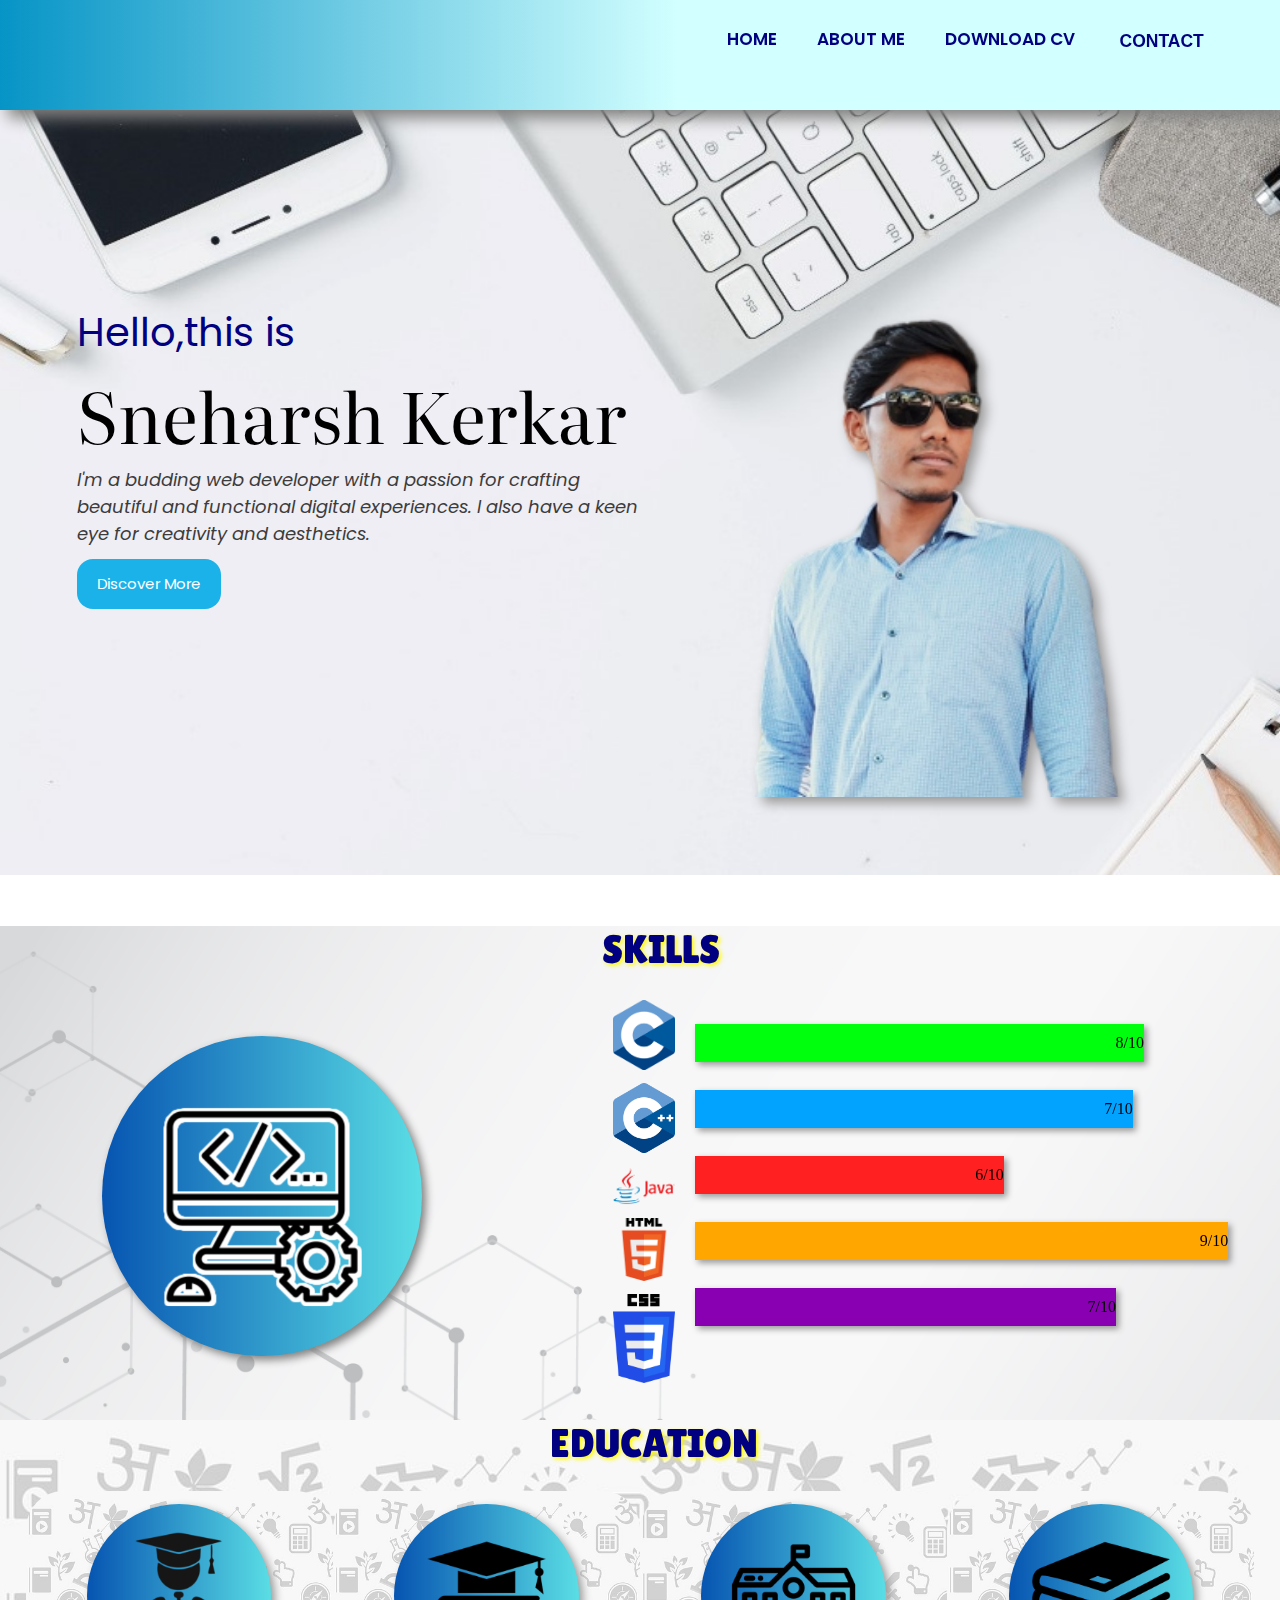
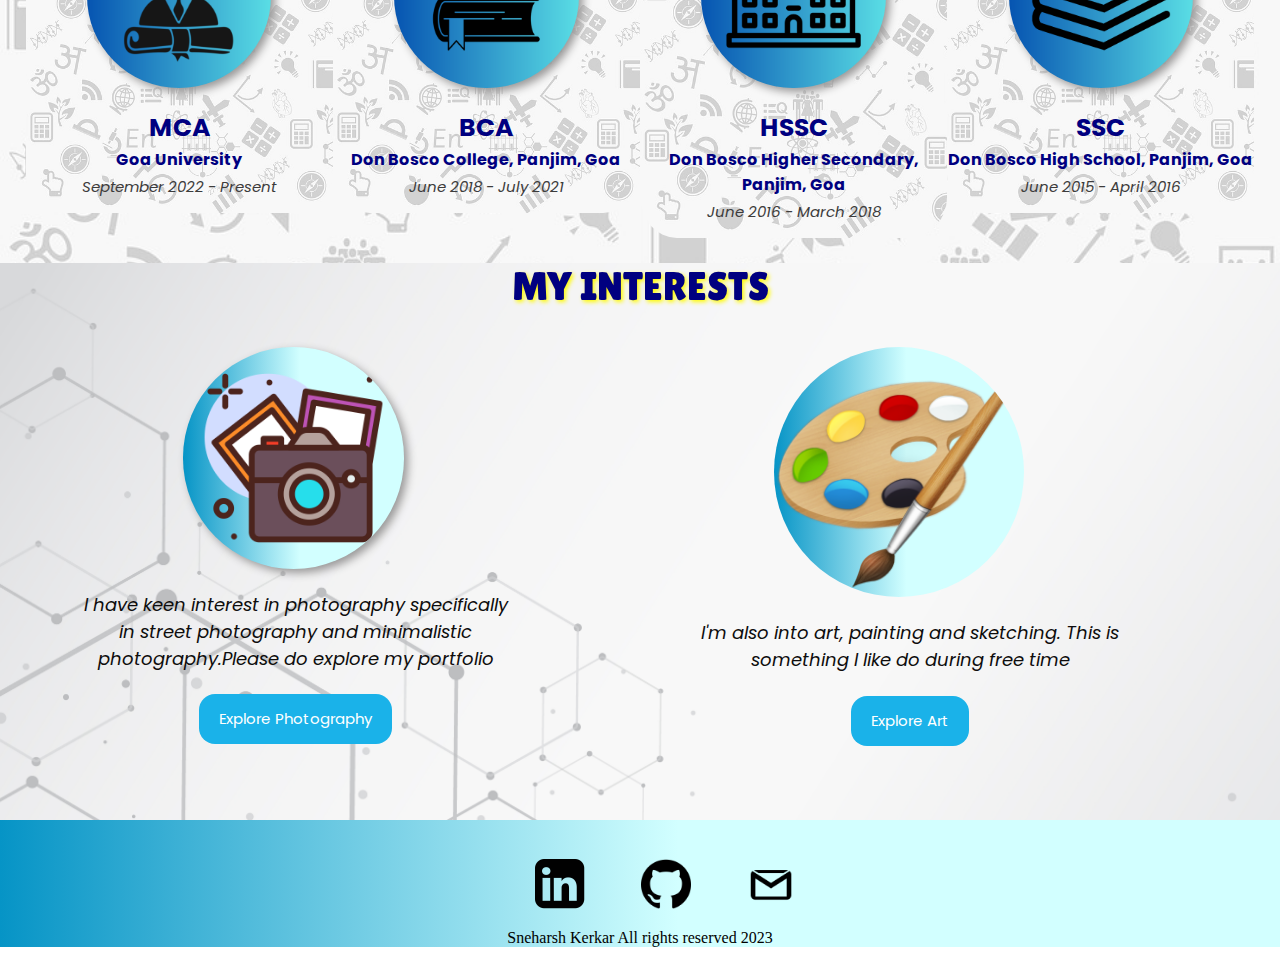
<file: index.html>
<!DOCTYPE html>
<html lang="en">
<head>
    <meta charset="UTF-8">
    <meta http-equiv="X-UA-Compatible" content="IE=edge">
    <meta name="viewport" content="width=device-width, initial-scale=1.0">
    <title>Home-Sneharsh Kerkar</title>
    <link rel="stylesheet" href="style.css">
    <link rel="preconnect" href="https://fonts.googleapis.com">
    <link rel="preconnect" href="https://fonts.gstatic.com" crossorigin>
    <link href="https://fonts.googleapis.com/css2?family=Poppins:wght@700&display=swap" rel="stylesheet">
    <link rel="preconnect" href="https://fonts.googleapis.com">
<link rel="preconnect" href="https://fonts.gstatic.com" crossorigin>
<link href="https://fonts.googleapis.com/css2?family=Poppins&display=swap" rel="stylesheet">
<link rel="preconnect" href="https://fonts.googleapis.com">
<link rel="preconnect" href="https://fonts.gstatic.com" crossorigin>
<link href="https://fonts.googleapis.com/css2?family=Literata:opsz,wght@7..72,500&display=swap" rel="stylesheet">
<link href="https://fonts.googleapis.com/css2?family=Poppins:wght@700&display=swap" rel="stylesheet">
<link href="https://fonts.googleapis.com/css2?family=Lilita+One&display=swap" rel="stylesheet">

</head>
<body >
    <div class="main-container">
     <div class="top-navbar">
        <nav>

          <div class="dropdown">
            <button class="dropbtn"><b> CONTACT</b></button>
            <div class="dropdown-content">
              <a href="https://www.linkedin.com/in/sneharshkerkar/" target="_blank"><img src="images/linkedin.png" alt="" style="height: 21px; padding: 0%;"></a> 
              <a href="mailto:sneharshkerkar1@gmail.com" target="_blank"><img src="images/mail.png" alt="" style="height: 21px;"></a> 
              
            </div>
          </div>

        <a href="sneharshKerkar.pdf" download="sneharshkerkarcv" target="_blank">DOWNLOAD CV</a>

        <a href="about.html" target="_blank">ABOUT ME</a>
        <a class="active" href="index.html" target="_blank">HOME</a>
    </nav>
     </div>
     <div class="home-image" >
       
       <div class="my-info">
        <div class="profile" >
            <img src="images/profilephoto.png" alt="">
           </div>
           
         <div id="hello">Hello,this is </div> <div id="name">Sneharsh Kerkar</div>
         <div id="intro">I'm a budding web developer with a passion for crafting beautiful and functional digital experiences. I also have a keen eye for creativity and aesthetics.</div>
         <a href="https://www.instagram.com/snxhxrsh/" target="_blank"><button class="discover" >Discover More</button></a>
       </div>
       
     </div>

     <div class="home-page2">
      <div class="skill-title">SKILLS </div>
      <div class="skill-logo">
         <img src="images/skillogo (2).png" alt="">
      
      <span><div class="skill-info">
        <div class="coding-logos">
          <img id="clogo" src="images/clogo.png" alt=""><br>
          <img id="cpplogo" src="images/cpplogo.png" alt=""><br>
          <img id="javalogo" src="images/javalogo.png" alt=""><br>
          <img id="htmllogo" src="images/htmllogo.png" alt=""><br>
          <img id="csslogo" src="images/csslogo.png" alt=""><br>
        </div>
        <div class="progress-container">
          <div class="container">
            <div class="skills c ">8/10</div>
          </div>
         
          <div class="container">
            <div class="skills cpp">7/10</div>
          </div>
         
          <div class="container">
            <div class="skills java">6/10</div>
          </div>
          
          <div class="container">
            <div class="skills html">9/10</div>
          </div>

          <div class="container">
            <div class="skills css">7/10</div>
          </div>
      </div>
      </div></span>
    </div>
     </div>

     <div class="home-page3">
      <div class="edu-title">EDUCATION </div>
      <div class="edu-grid">
      <div class="edu-container" id="mca-card">
         <img src="images/2.png" alt=""><br>
        <h1>MCA </h1>
        <h2>Goa University</h2>
        <p>September 2022 - Present</p>
      </div>
      
      <div class="edu-container" id="bca-card">
        <img src="images/3.png" alt="">
        <h1>BCA </h1>
        <h2>Don Bosco College, Panjim, Goa</h2>
        <p>June 2018 - July 2021</p>
     </div>

     <div class="edu-container "id="hssc-card">
      <img src="images/4.png" alt="">
      <h1>HSSC </h1>
      <h2>Don Bosco Higher Secondary, Panjim, Goa</h2>
      <p>June 2016 - March 2018</p>
   </div>

   <div class="edu-container" id="ssc-card">
    <img src="images/5.png" alt="">
    <h1>SSC <br></h1>
    <h2>Don Bosco High School, Panjim, Goa</h2>
    <p>June 2015 - April 2016</p>
 </div>
</div>

     </div>

     <div class="home-page4">
      <div class="interest-title">MY INTERESTS </div>
      <div class="int-grid">
        <div class="int-container" id="photo">
         <img src="images/photographylogo.png" alt="" id="photoic">
         <p>I have keen interest in photography specifically in street photography and minimalistic photography.Please do explore my portfolio</p>
         <a href="https://www.instagram.com/snxhxrsh/" target="_blank"><button class="discover" >Explore Photography</button></a>
        </div>
        <div class="int-container" id="art">
          <img src="images/articon.jpg" alt="" id="art">
          <p>I'm also into art, painting and sketching. This is something I like do during free time</p>
          <a href="artwork.html" target="_blank"><button class="discover" >Explore Art</button></a>
        </div>
      </div>
     </div>

    </div>
   
    
    <footer style="text-align: center;padding-top: 3%; background: linear-gradient(90deg, rgba(2,0,36,1) 0%, #0694c6 0%, #d2ffff 53%);;">
      <a href="https://www.linkedin.com/in/sneharshkerkar/" target="_blank"><img src="images/linkedin.png" alt="" style="height: 50px; padding-left: 4%;"></a><span>
        <a href="https://github.com/sneharshkerkar" target="_blank"><img src="images/github.png" alt="" style="height: 50px;padding-left: 4%;"></a><span>
          <a href="mailto:sneharshkerkar1@gmail.com" target="_blank"><img src="images/mail.png" alt="" style="height: 50px;padding-left: 4%;"></a><span>
          </span>
        </span>
      </span>
      <p style="text-align: center;">Sneharsh Kerkar All rights reserved 2023</p>
      
</body>
</html>
</file>
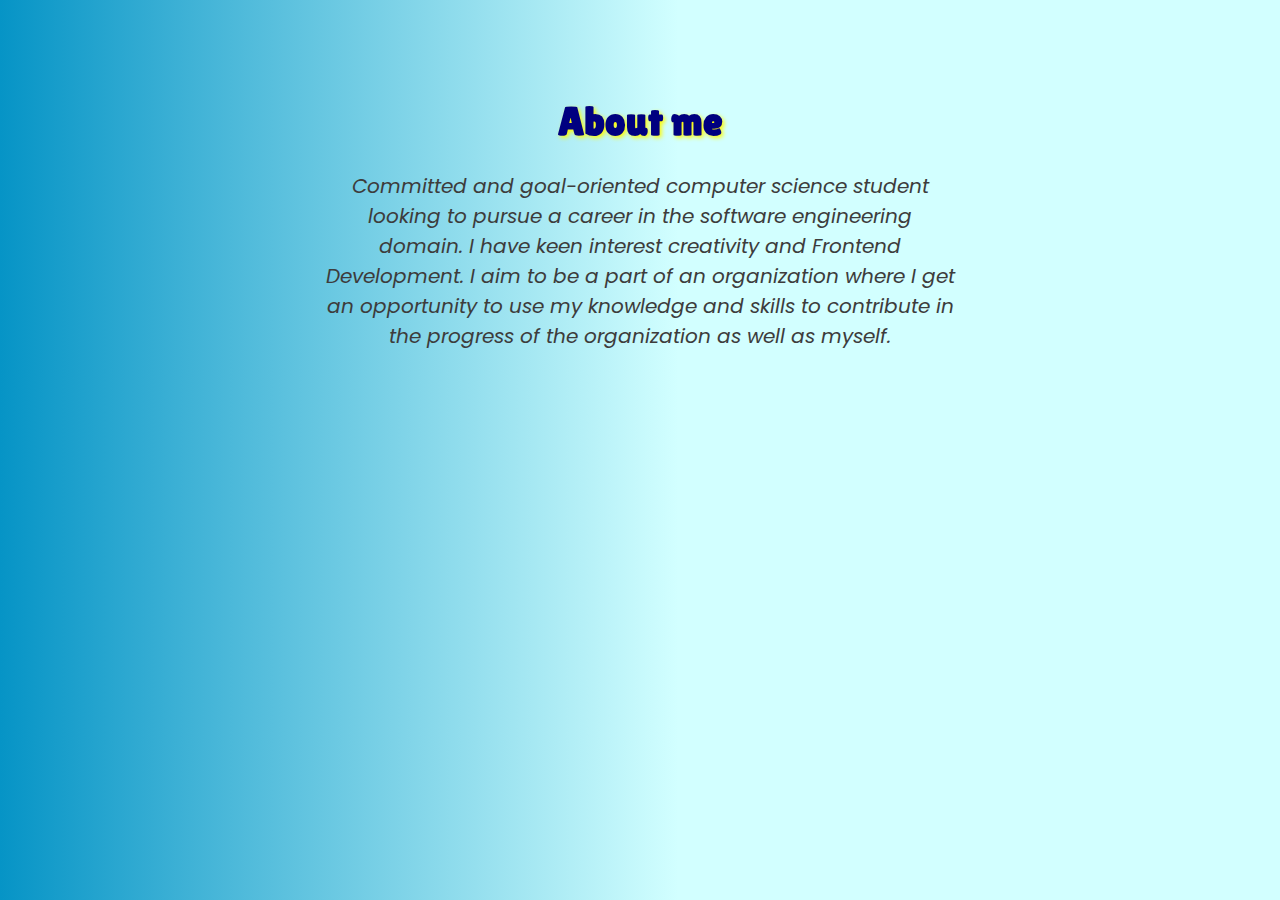
<file: about.html>
<!DOCTYPE html>
<html lang="en">
<head>
    <meta charset="UTF-8">
    <meta http-equiv="X-UA-Compatible" content="IE=edge">
    <meta name="viewport" content="width=device-width, initial-scale=1.0">
    <title>About-Sneharsh Kerkar</title>

    <link href="https://fonts.googleapis.com/css2?family=Poppins:wght@700&display=swap" rel="stylesheet">
<link href="https://fonts.googleapis.com/css2?family=Lilita+One&display=swap" rel="stylesheet">
<style>
    body{
        background: linear-gradient(90deg, rgba(2,0,36,1) 0%, #0694c6 0%, #d2ffff 53%);
    }
    .about{
        text-align: center;
        width: 50%;
        padding-left: 25%;
        padding-top: 5%;
        
        
    }
    .about p{
        font-family: p;
        font-family:'Poppins', sans-serif;
    font-size: 20px;
    color: rgb(61, 60, 60);
    font-style: italic;
    margin-top: 0%;
    
    }
    .about h1{
        font-size: 40px;
    color: navy;
    font-family: 'Lilita One', cursive;
    filter: drop-shadow(2px 2px 2px rgb(255, 251, 0));
    }
</style>
</head>
<body>
    <div class="about">
        <h1> About me</h1>
        <p>Committed and goal-oriented computer science student looking to pursue a career in the software engineering domain. I have keen interest creativity and Frontend Development. I aim to be a part of an organization where I get an opportunity to use my knowledge and skills to contribute in the progress of the organization as well as myself.</p>
    </div>
</body>
</html>
</file>
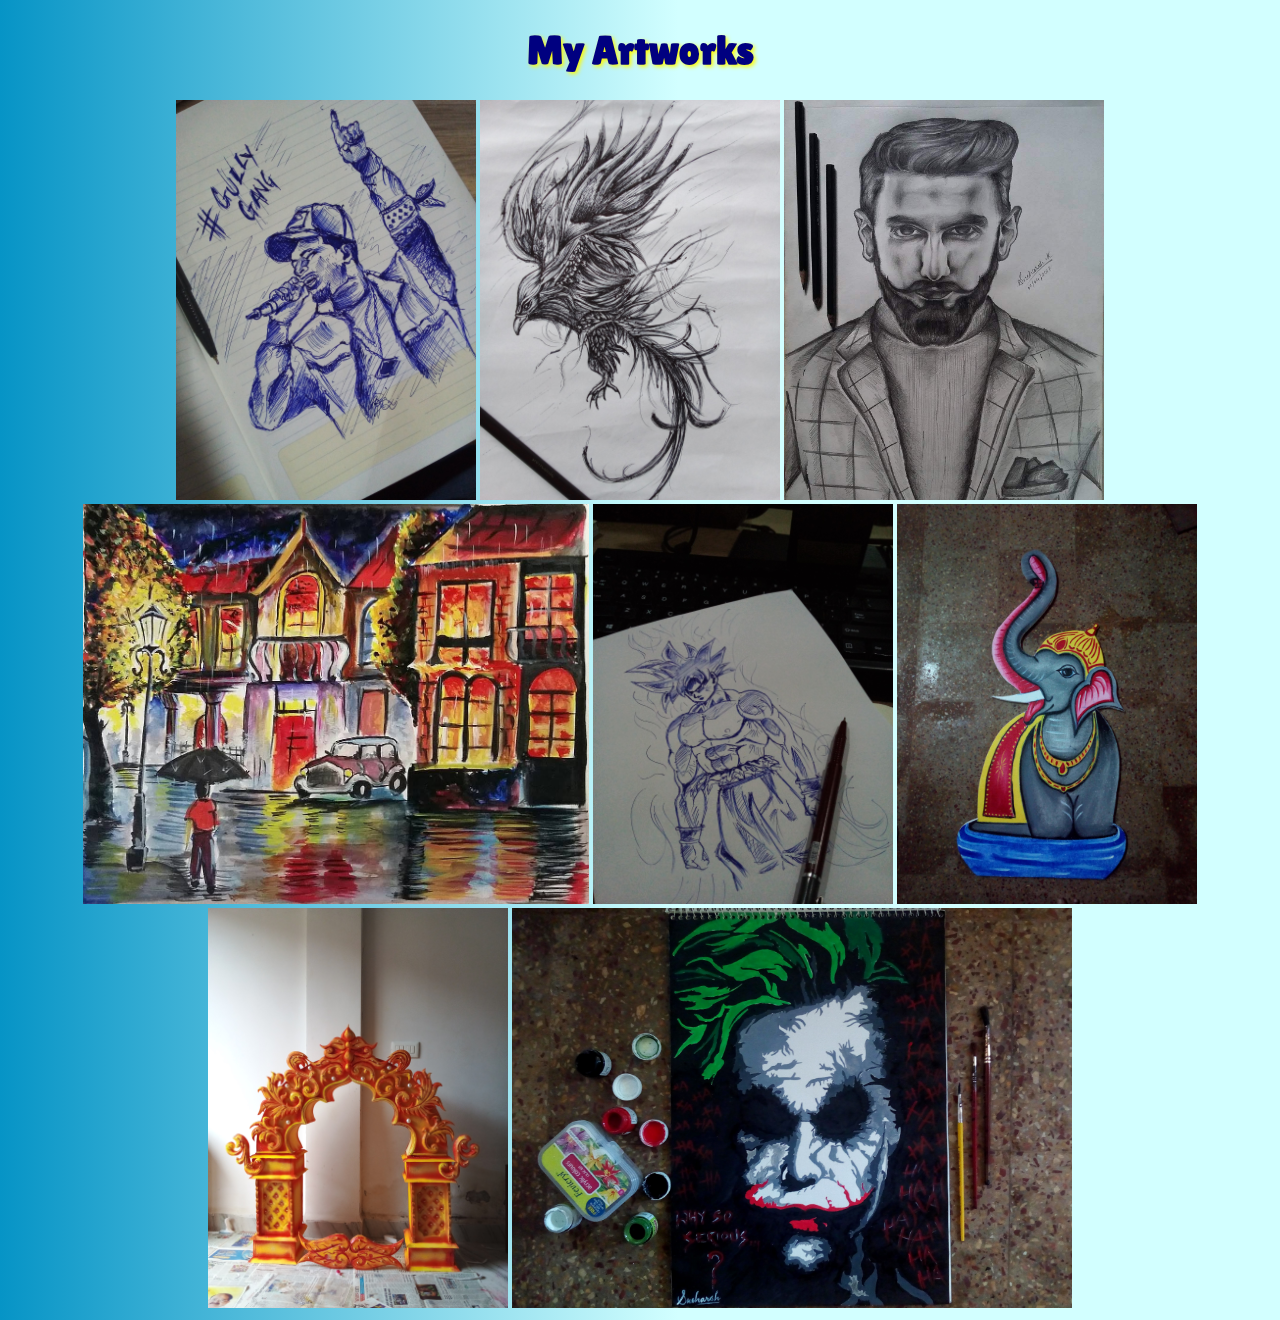
<file: artwork.html>
<!DOCTYPE html>
<html lang="en">
<head>
    <meta charset="UTF-8">
    <meta http-equiv="X-UA-Compatible" content="IE=edge">
    <meta name="viewport" content="width=device-width, initial-scale=1.0">
    <title>Artworks-Sneharsh Kerkar</title>
    <link href="https://fonts.googleapis.com/css2?family=Poppins:wght@700&display=swap" rel="stylesheet">
    <link href="https://fonts.googleapis.com/css2?family=Lilita+One&display=swap" rel="stylesheet">
    <style>
        body{
            background: linear-gradient(90deg, rgba(2,0,36,1) 0%, #0694c6 0%, #d2ffff 53%);
        }
        .art{
            text-align: center;
            
            
            
            
        }
        .art img{
            height: 400px;
        }
        .art h1{
            font-size: 40px;
        color: navy;
        font-family: 'Lilita One', cursive;
        filter: drop-shadow(2px 2px 2px rgb(255, 251, 0));
        }
    </style>
</head>
<body>
    <div class="art">
        <h1>My Artworks</h1>
         <img src="images/divine.jpg" alt="">
         <img src="images/bird.jpg" alt="">
         <img src="images/ranveer.jpg" alt="">
         <img src="images/scenery.jpg" alt="">
         <img src="images/goku.jpg" alt="">
         <img src="images/elephant.jpg" alt="">
         <img src="images/makkar.jpg" alt="">
         <img src="images/joker.jpg" alt="">

    </div>
</body>
</html>
</file>
<file: style.css>
body {
    margin: 0%;
}

.top-navbar{
    background: rgb(2,0,36);
background: linear-gradient(90deg, rgba(2,0,36,1) 0%, #0694c6 0%, #d2ffff 53%);
    overflow: hidden;
    padding-right: 4%;
    padding-bottom: 3%;
    filter: drop-shadow(8px 8px 8px grey);
    
}

.top-navbar h1{
    font-size: medium;
}
.top-navbar a, .dropdown{
    color: navy;
    text-align: center;
    padding: 14px 20px;
    text-decoration: none;
  font-size: 17px;
  font-weight: 600;
  float: right;
  font-family: 'Poppins', sans-serif;
  margin-top: 1%;
  border-radius: 16px;
  
  
}

.top-navbar a:hover{
    background-color:#fc9816 ;
  color: white;
  filter: drop-shadow(2px 2px 2px rgb(153, 152, 152));
  
  
}
/* Dropdown Button */
.dropbtn {
    background:none;
    color: navy;
    padding: 5px;
    font-size: 17.5px;
    border: none;
    border-radius: 16px;
  }
  
  /* The container <div> - needed to position the dropdown content */
  .dropdown {
    position: relative;
    display: block;
    
  }
  
  /* Dropdown Content (Hidden by Default) */
  .dropdown-content {
    display: none;
    position: absolute;
    background-color: #ffe1a0;
    box-shadow: 0px 8px 16px 0px rgba(0,0,0,0.2);
    z-index: 1;
    border-radius: 10px;
    padding-bottom: 0%;
  }
  
  /* Links inside the dropdown */
  .dropdown-content a {
    color: black;
    padding: 12px 16px;
    text-decoration: none;
    display: block;
  }
  
  /* Change color of dropdown links on hover */
  .dropdown-content a:hover {background-color: rgb(255, 255, 255);}
  
  /* Show the dropdown menu on hover */
  .dropdown:hover .dropdown-content {display: block;}
  
  /* Change the background color of the dropdown button when the dropdown content is shown */
  .dropdown:hover .dropbtn {  background-color:#fc9816 ;
    color: white;
    filter: drop-shadow(2px 2px 2px rgb(153, 152, 152));
     }
  
  

.home-image{
    height: 85vh;
    background-image: url(images/background2.jpg);
    background-repeat: no-repeat;
    background-size: cover;
  
    
}

.my-info{
   
    text-align: left;
    float: left;
    margin-left: 6%;
    margin-top:15%;
    
    width: fit-content;
    }
#hello{
    font-size: 40px;
    font-family: 'Poppins', sans-serif;
    margin-bottom: 0%;
    padding-bottom: 0%;
    color:navy;
}
#name{
    font-family: 'Literata', serif;
    margin-top: 0%;
    padding-top: 0%;
    font-size: 70px;
}
#intro{
    font-family:'Poppins', sans-serif;
    font-size: 18px;
    color: rgb(61, 60, 60);
    font-style: italic;
    width:50%;
}
.discover{
    height: 50px;
    margin-top: 1%;
    background-color: #1ab2e9;
    border-radius: 16px;
    padding: 10px 20px;
    text-align: center;
    display: inline-block;
    color: white;
    font-size: 15px;
    font-family: 'Poppins', sans-serif;
    cursor: pointer;
    border: none;
    
}

.discover:hover
{     background-color:#fc9816 ;
    color: white;
    filter: drop-shadow(2px 2px 2px rgb(153, 152, 152));
    
}
.profile{
    float: right;
    margin-top: 0%;
    display: flex;
    height: 55vh;
    margin-right: 10%;
    filter: drop-shadow(6px 6px 6px rgb(153, 152, 152));
   
}

.home-page2{
    
    margin: 0% ;
    padding: 0%;
    height: fit-content;
    background-image: url('images/page2bg.jpg');
    background-repeat: no-repeat;
    background-size: cover;
    padding-top: 0%;
    margin-top: 0%;

    
}
.skill-title{
    
    width: fit-content;
    margin-top: 4%;
    margin-left: 47%;
    font-size: 40px;
    color: navy;
    font-family: 'Lilita One', cursive;
    filter: drop-shadow(2px 2px 2px rgb(255, 251, 0));
}

.skill-logo
{
    
    width: fit-content;
    height: fit-content;
   text-align: center;
    display: flex;
    
}
.skill-logo img{
    
    border-radius: 50%;
    height: 35%;
    width: 35%;
    padding: 5%;
    filter: drop-shadow(4px 4px 4px grey);
    margin-left: 3%;
}

.skill-logo img:hover{
    transform: scale(1.1);
    transition-duration: 0.7s;
}
.skill-info{
    
    display: flex;
    float: right;
    margin: 3%;
    margin-left: 15%;
    
    
}

.coding-logos
{
    
    text-align: left;
    height: 40%;
    width: 16%;
    padding-right: 0%;
    margin-right: 0%;
}

#clogo,#cpplogo,#javalogo,#htmllogo,#csslogo
{
    height: 80%;
    width: 80%;
    border-radius: 0%;
    filter: none;
    
}
.progress-container{
    
    width: fit-content;
    margin-left: 0%;
    text-align: left;
    width: 100%;
}

* {box-sizing:border-box}
 .container {
   width: 100%; 
   padding-top: 5%;
 }
.skills {
   text-align: right; 
   padding-top: 10px; 
   padding-bottom: 10px; 
   color: black;
   font-weight: 200;
 }
 .c {width: 80%; background-color:rgb(0, 255, 13);
 filter: drop-shadow(3px 3px 3px rgb(153, 152, 152));
 }
 .cpp {width: 78%; background-color: rgb(2, 162, 255);
    filter: drop-shadow(3px 3px 3px rgb(153, 152, 152));
}
 .java {width: 55%; background-color: rgb(255, 33, 33);
    filter: drop-shadow(3px 3px 3px rgb(153, 152, 152));
}
 .html {width: 95%; background-color: rgb(255, 166, 0);
    filter: drop-shadow(3px 3px 3px rgb(153, 152, 152));
} 
 .css {width: 75%; background-color: rgb(137, 0, 179);
    filter: drop-shadow(3px 3px 3px rgb(153, 152, 152));
} 
 
 
.home-page3{
    
    margin: 0% ;
    padding: 0%;
    height: fit-content;
    background-image: url(images/edubg.jpg);
    background-repeat: no-repeat;
    background-size: cover;
    
}
.edu-title{
   
    width: fit-content;
    margin-top: 0%;
    margin-left: 43%;
    font-size: 40px;
    color: navy;
    font-family: 'Lilita One', cursive;
    filter: drop-shadow(2px 2px 2px rgb(255, 251, 0));
}

.edu-grid{
    
    display: flex;
    justify-content: center;
    padding: 2%;
    
}

.edu-container{
   
    justify-content: center;
    height: fit-content;
    text-align: center;
    background-color: rgb(255, 255, 255);
    padding-top: 1%;
    border-radius: 12%;
    background-image: url('images/edubg.jpg');
    background-repeat: no-repeat;
    background-size: cover;
    
}

.edu-container img{
    
    height: 100%;
    width: 60%;
    border-radius: 50%;
    filter: drop-shadow(4px 4px 4px rgb(153, 152, 152));
    
    
} 

.edu-container:hover{
    transform: scale(1.1);
    transition-duration: 0.7s;
    background-color: #f5ff64;
    background-image: none;
    
}
.edu-container h1{
    font-family:'Poppins', sans-serif;
    font-size: 25px;
    color: navy;
    margin-bottom: 0%;
    
}

.edu-container h2{
    font-family:'Poppins', sans-serif;
    font-size: medium;
    color: navy;
    margin-top: 0%;
    margin-bottom: 1%;
}

.edu-container p{
    font-family:'Poppins', sans-serif;
    font-size: 15px;
    color: rgb(61, 60, 60);
    font-style: italic;
    margin-top: 0%;
}

.home-page4{
    
    margin: 0% ;
    padding: 0%;
    height: fit-content;
    background-image: url('images/page2bg.jpg');
    background-repeat: no-repeat;
    background-size: cover;
}

.interest-title{
    
    width: fit-content;
    margin-top: 0%;
    margin-left: 40%;
    font-size: 40px;
    color: navy;
    font-family: 'Lilita One', cursive;
    filter: drop-shadow(2px 2px 2px rgb(255, 251, 0));
}

.int-grid{
    
    display: flex;
    justify-content: center;
    padding: 2%;
    
}

.int-container{
    
    justify-content: center;
    height: fit-content;
    width: 100%;
    text-align: center;
    background-color: rgb(255, 255, 255);
    padding-top: 1%;
    border-radius: 12%;
    margin-right: 10%;
    margin-left: 4%;
    padding-bottom: 4%;
    background: none;
}

.int-container #photoic{
    
    height: 80%;
    width: 50%;
    filter: drop-shadow(4px 4px 4px rgb(153, 152, 152));
    background: linear-gradient(90deg, rgba(2,0,36,1) 0%, #0694c6 0%, #d2ffff 53%);
    border-radius: 50%;
    margin-right: 5%;
    margin-left: 4%;
} 
.int-container #art
{
    height: 250px;
    background: linear-gradient(90deg, rgba(2,0,36,1) 0%, #0694c6 0%, #d2ffff 53%);
    border-radius: 50%;
    margin-right: 5%;
    
}

.int-container:hover{
    transform: scale(1.1);
    transition-duration: 0.7s;
    background-color: #b9ff5d;
    
}

.int-container p{
    font-family:'Poppins', sans-serif;
    font-size: 18px;
    color: rgb(14, 13, 13);
    font-style: italic;
    
}

footer img:hover{
    transform: scale(1.1);
    transition-duration: 0.4s;
}
</file>
